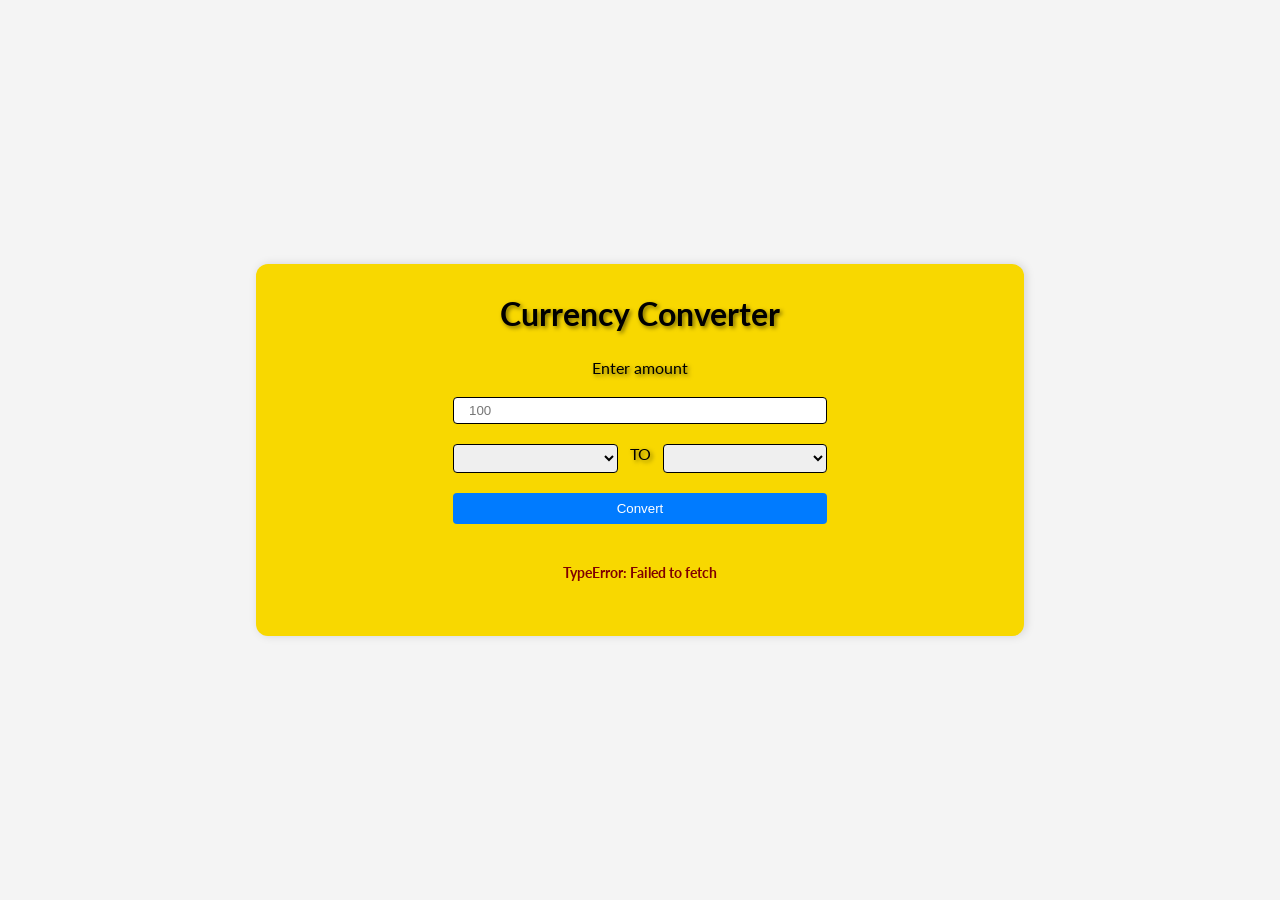
<file: CurrencyConvertorProject/index.html>
<!DOCTYPE html>
<html lang="en">

<head>
    <meta charset="UTF-8">
    <meta name="viewport" content="width=device-width, initial-scale=1.0">
    <title>Currency Converter</title>
    <link rel="stylesheet" href="style.css">
</head>

<body>

    <div class="container">
        <h1>Currency Converter</h1>

        <form action="#" name="form">

            <label for="amount">Enter amount</label>
            <input type="text" id="amount" name="amount" placeholder="100" required>

            <div class="dropdown">
                <select name="from" id="from">
                    
                </select>
                <span>TO</span>
                <select name="to" id="to">
                    
                </select>
            </div>
            <div>
                <input type="submit" value="Convert">
            </div>

            <p id="result"></p>
            <p id="error"></p>
        </form>
    </div>
</body>
<script src="script.js"></script>

</html>
</file>
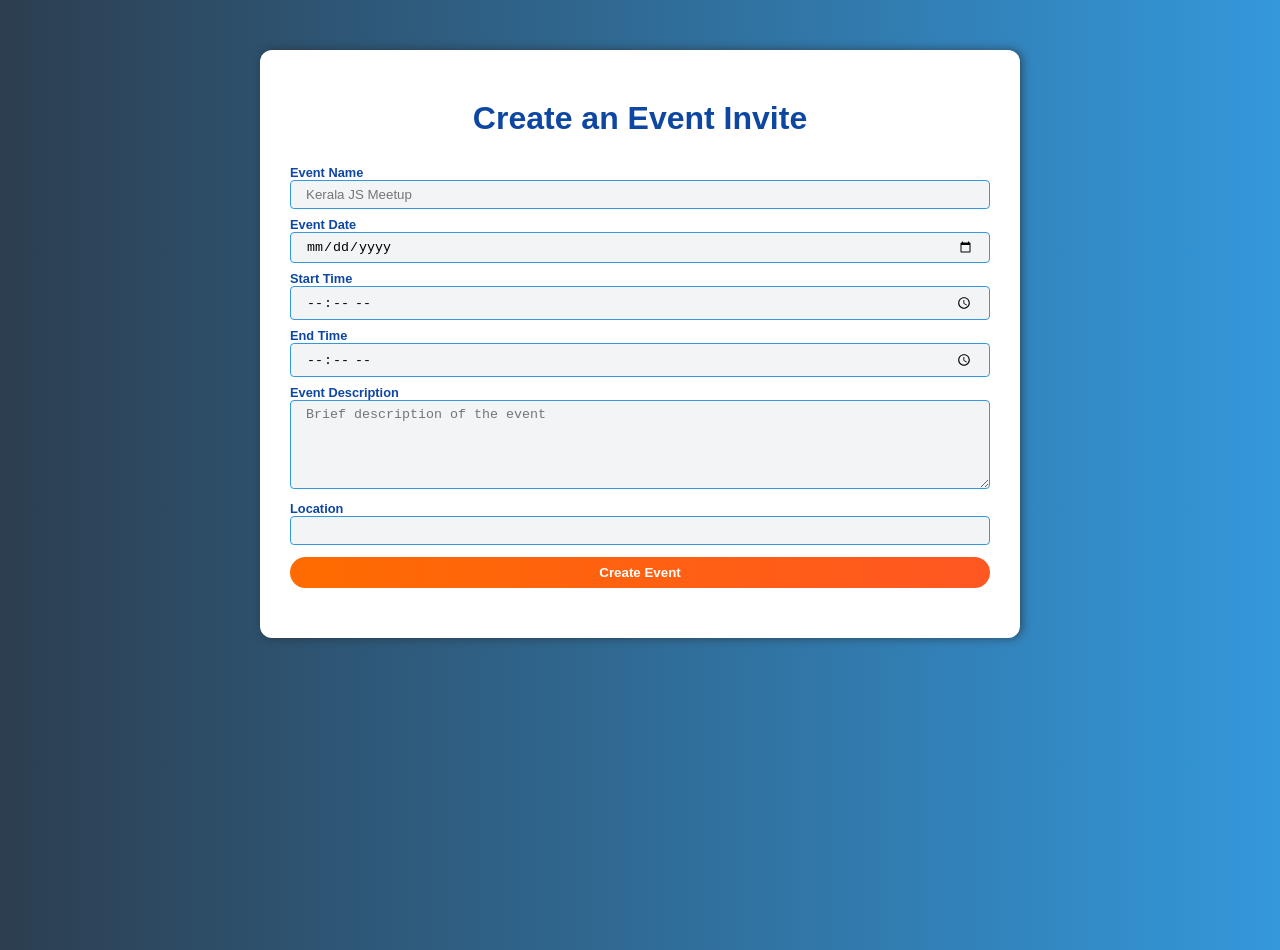
<file: EventInvitationProject/index.html>
<!DOCTYPE html>
<html lang="en">
<head>
    <meta charset="UTF-8">
    <meta name="viewport" content="width=device-width, initial-scale=1.0">
    <title>Event Invitation</title>
    <link rel="stylesheet" href="style.css">
</head>
<body>
    <div class="container" id="form-container">
        <h1>Create an Event Invite</h1>
        <form action="#" name= "event-form">
            <div>
                <label for="name">Event Name</label>
                <input type="text" id="name" name="name" placeholder="Kerala JS Meetup">
            </div>
            <div>
                <label for="date">Event Date</label>
                <input type="date" id="date" name="date">
            </div>
            <div>
                <label for="start-time">Start Time</label>
                <input type="time" id="start-time" name="start-time">
            </div>
            <div>
                <label for="end-time">End Time</label>
                <input type="time" id="end-time" name="end-time">
            </div>
            <div>
                <label for="description">Event Description</label>
                <textarea name="description" id="description" cols="30" rows="5" placeholder="Brief description of the event"></textarea>
            </div>
            <div>
                <label for="location">Location</label>
                <input type="text" id="location" name="location">
            </div>
            
            <input type="submit" value="Create Event" name="submit">
        </form>

        <dialog id="dialog-box" > 
            <p>Please fill in all fields</p>
            <button id="dialog-close">Close</button>
        </dialog>
    </div>

    <div class="container" id="invitation-container">
        <div>
            <h1>YOU ARE INVITED</h1>
            <p>TO JOIN THE</p>

            <p id="invite-name"></p>
            <p id="invite-date"></p>
            <p id="invite-time"></p>
            <p id="invite-location"></p>
            <p id="invite-description"></p>
        </div>
    </div>
</body>
<script src="index.js"></script>
</html>
</file>
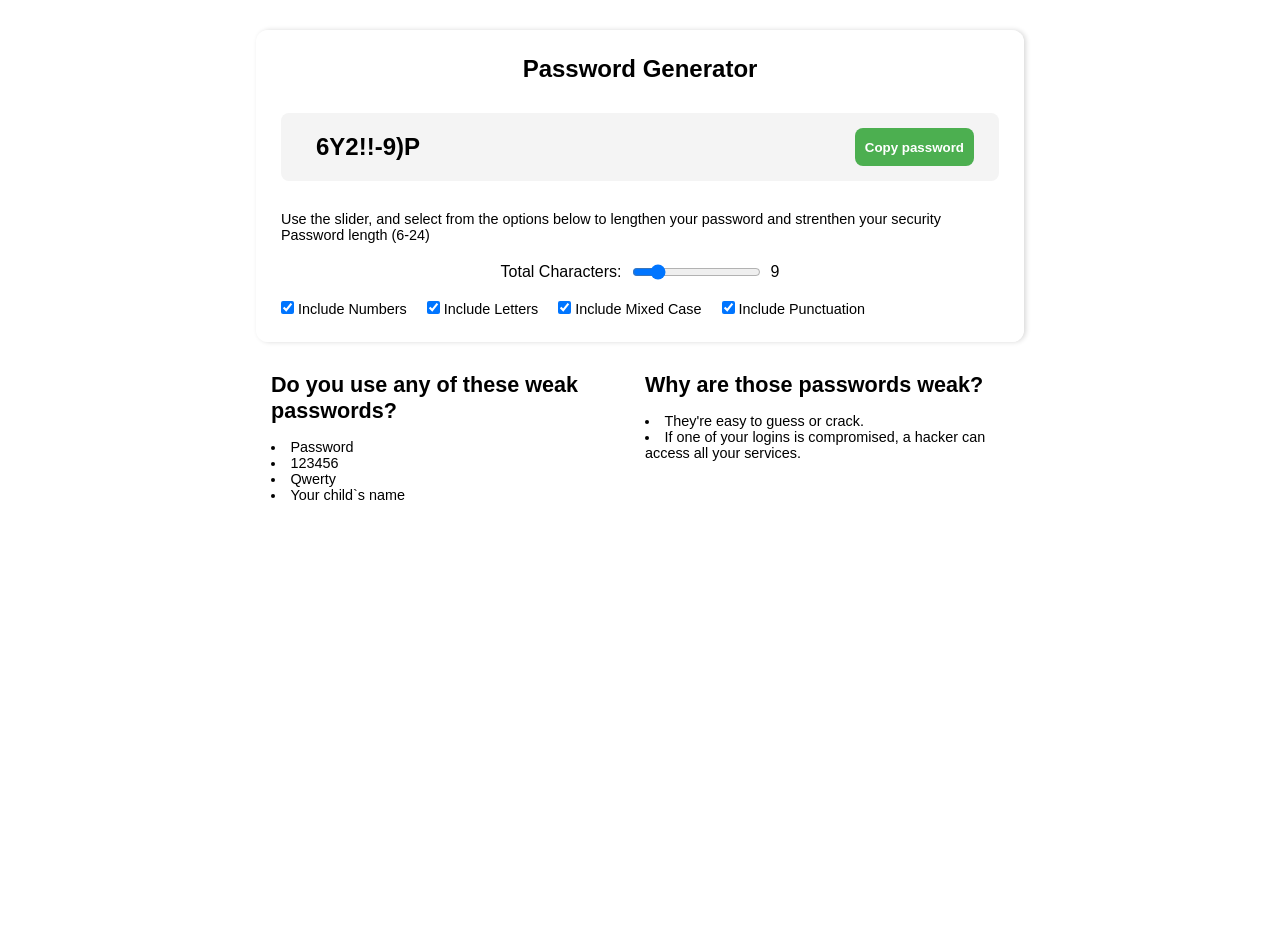
<file: PasswordGeneratorProject/index.html>
<!DOCTYPE html>
<html lang="en">

<head>
    <meta charset="UTF-8">
    <meta name="viewport" content="width=device-width, initial-scale=1.0">
    <title>Password Generator</title>
    <link rel="stylesheet" href="style.css">
</head>

<body>
    <section class="container">
        <h1>Password Generator</h1>
        <div class="inputBox">
            <input type="text" value="" readonly id="display">
            <button id="copy-password">Copy password</button>
        </div>

        <div class="slider-section">
            <p>Use the slider, and select from the options below to lengthen your password and strenthen your security
                <br> Password length (6-24)</p>

            <div class="slider-box">
                <label for="slide">Total Characters: </label>
                <input type="range" id="slide" min="6" max="24" value="9">
                <span id="slider-value">9</span>
            </div>

            <div class="check-boxes" id="checkBoxes">
                <div>
                    <input type="checkbox" id="numbers" checked>
                    <label for="numbers">Include Numbers</label>
                </div>
                <div>
                    <input type="checkbox" id="letters" checked>
                    <label for="letters">Include Letters</label>
                </div>
                <div>
                    <input type="checkbox" id="mixedCase" checked>
                    <label for="mixedCase">Include Mixed Case</label>
                </div>
                <div>
                    <input type="checkbox" id="punctuation" checked>
                    <label for="punctuation">Include Punctuation</label>
                </div>
            </div>
        </div>
    </section>

    <section class="information">

        <article>
            <h2>Do you use any of these weak passwords?</h2>
            <ul>
                <li>Password</li>
                <li>123456</li>
                <li>Qwerty</li>
                <li>Your child`s name</li>
            </ul>
        </article>

        <article>
            <h2>Why are those passwords weak?</h2>
            <ul>
                <li>They're easy to guess or crack.</li>
                <li>If one of your logins is compromised, a hacker can access all your services.</li>
            </ul>
        </article>
    </section>

    <span class="toast" id="copied">Password copied to clipboard!</span>
    <span class="toast" id="alertMsg">Please select at least one checkbox to generate a password</span>
</body>
<script src="script.js"></script>

</html>
</file>
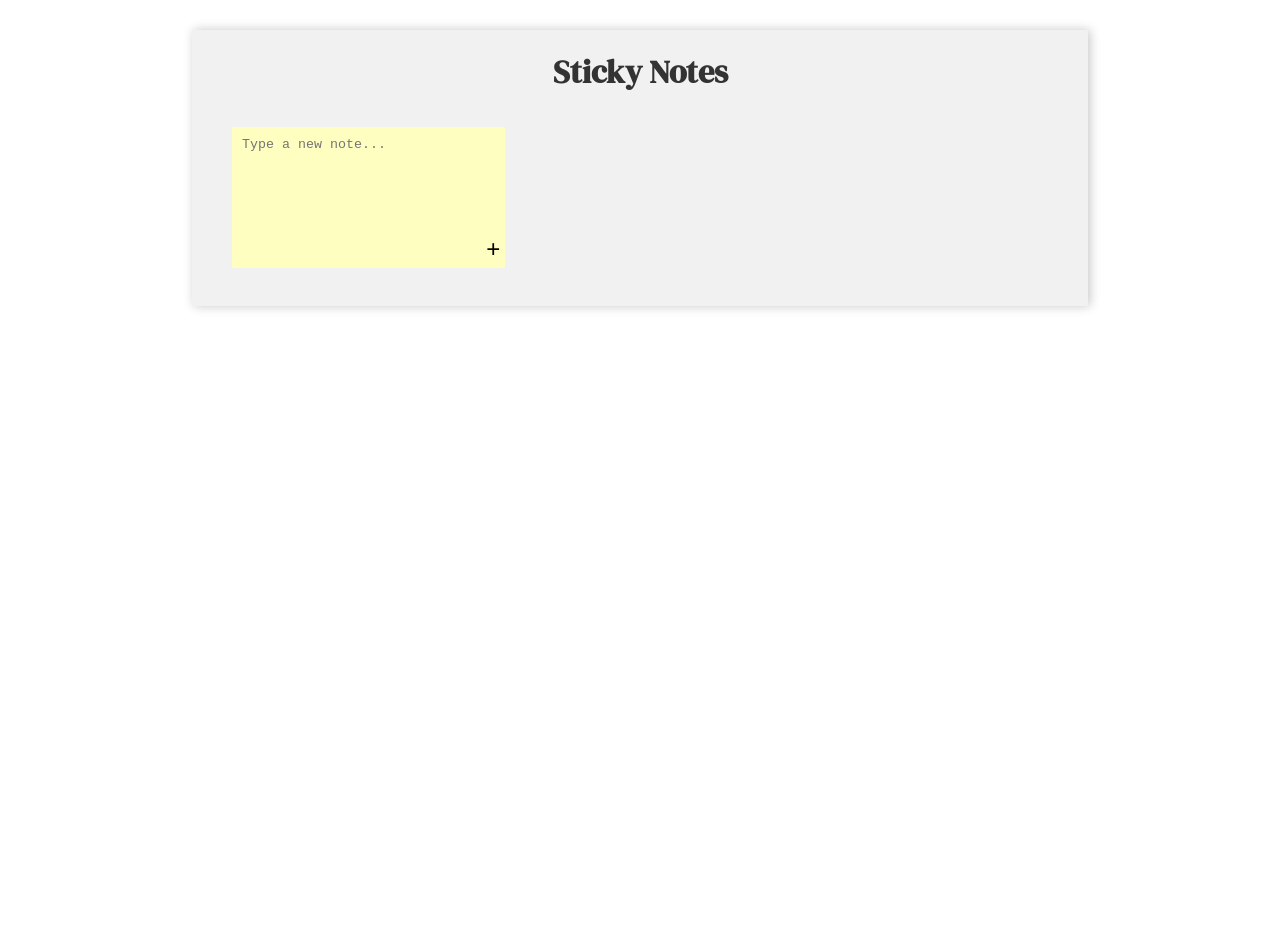
<file: StickyNotesPorject/index.html>
<!DOCTYPE html>
<html lang="en">
<head>
    <meta charset="UTF-8">
    <meta name="viewport" content="width=device-width, initial-scale=1.0">
    <title>Sticky Notes</title>
    <link rel="stylesheet" href="style.css">
</head>
<body>
    <div class="container">
        <h1>Sticky Notes</h1>
        <div class="notesGrid">
            <div class="note" id="newNote">
                <textarea placeholder="Type a new note..." id="note-content" ></textarea>
                <button type="button" id="new-note-btn">+</button>
            </div>
        </div>
    </div>
</body>
<script src="script.js"></script>
</html>
</file>
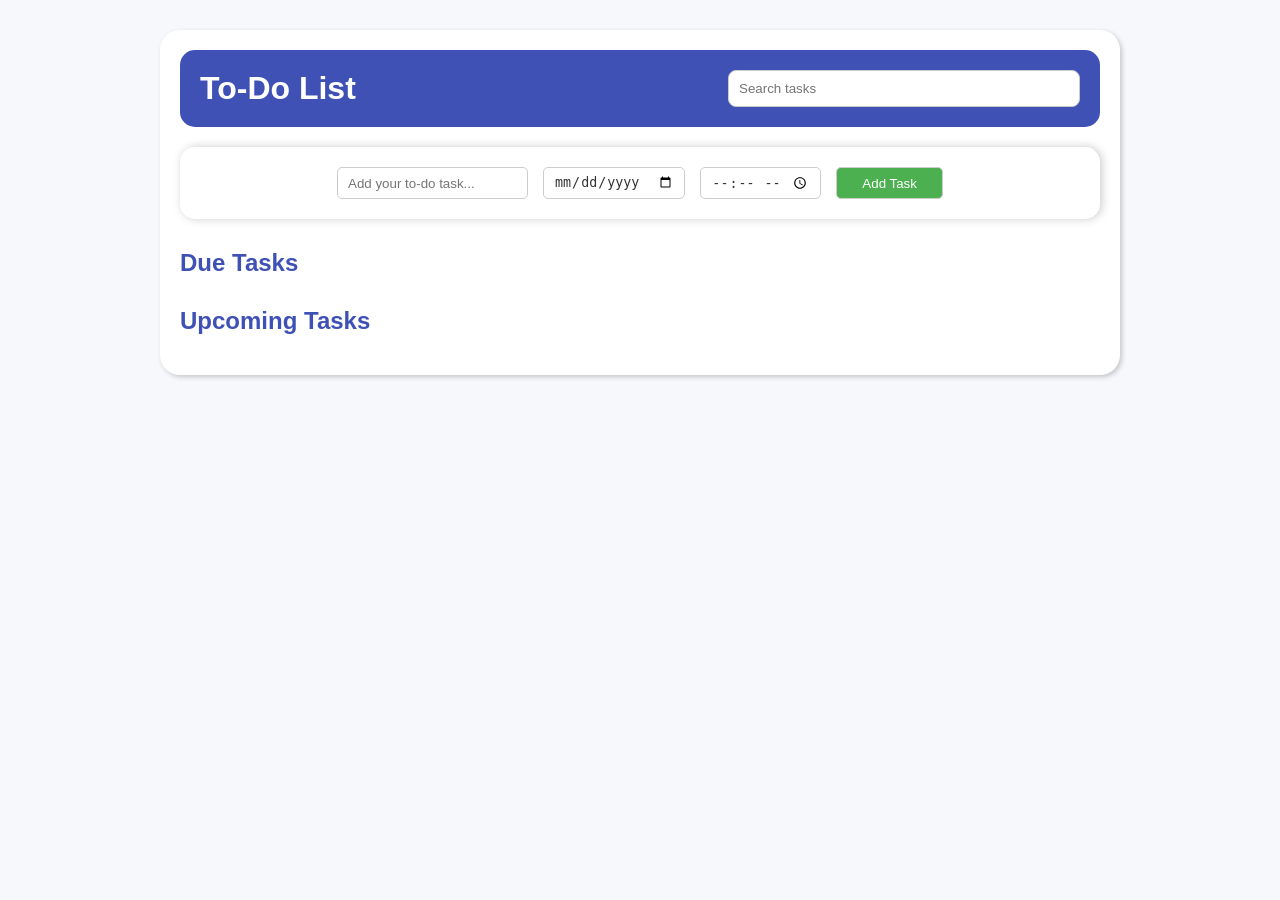
<file: ToDoListProject/index.html>
<!DOCTYPE html>
<html lang="en">

<head>
    <meta charset="UTF-8">
    <meta name="viewport" content="width=device-width, initial-scale=1.0">
    <title>To Do List</title>
    <link rel="stylesheet" href="style.css">
</head>

<body>
    <main>

        <header>
            <h1>To-Do List</h1>
            <input type="text" placeholder="Search tasks" id="search-field">
        </header>

        <section id="new-task">
            <form action="#" name="task-form">
                <input type="text" placeholder="Add your to-do task..." name="task">
                <input type="date" name="date">
                <input type="time" name="time">
                <input type="submit" value="Add Task" id="add-task">
            </form>
        </section>

        <div id="main">
            <section class="tasks" id="due-task-list">
                <h2>Due Tasks</h2>
                <!-- <article>
                    <p class="date">16/10/2024</p>
                    <p class="content">By groceries at <span class="time">05:00 PM</span></p>
                </article> -->
            </section>

            <section class="tasks" id="upcoming-task-list">
                <h2>Upcoming Tasks</h2>
            </section>
        </div>

        <!-- edit task modal  -->
        <dialog id="edit-modal">
            <h2>Edit Task</h2>
            <form action="#" name="edit-form">
                <div>
                    <input type="text" name="task-field">
                    <input type="date" name="date-field">
                    <input type="time" name="time-field">
                </div>
                <input type="submit" value="Edit task">
                <input type="reset" value="Cancel" id="close-modal">
            </form>
        </dialog>

        <dialog id="alert-modal">
            <p>Please fill in all fields.</p>
            <button id="alert-close-btn">OK</button>
        </dialog>

    </main>


</body>
<script src="script.js"></script>

</html>
</file>
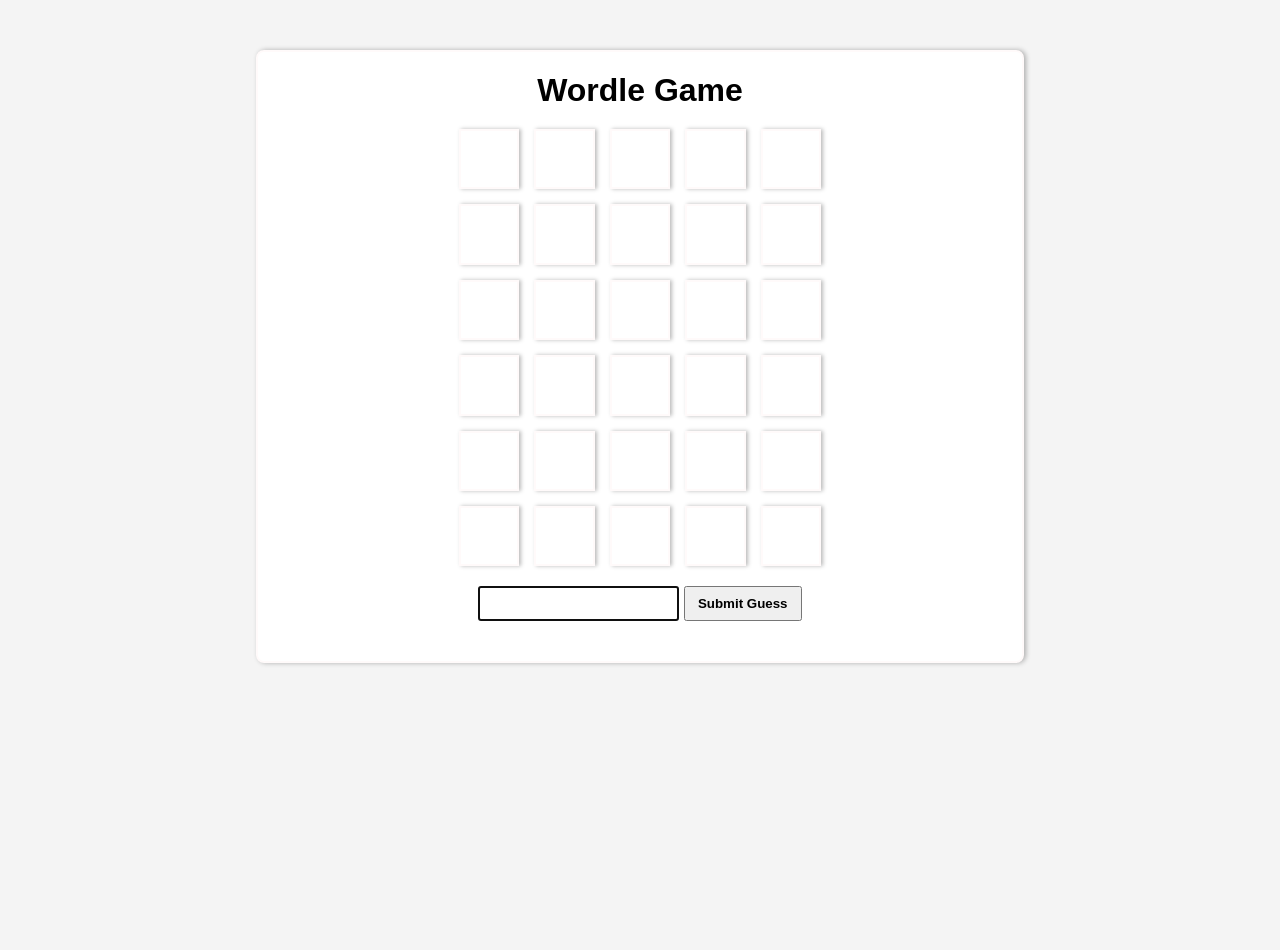
<file: WordleGameProject/index.html>
<!DOCTYPE html>
<html lang="en">
<head>
    <meta charset="UTF-8">
    <meta name="viewport" content="width=device-width, initial-scale=1.0">
    <title>Wordle Game</title>
    <link rel="stylesheet" href="style.css">
</head>
<body>
    <div class="container">
        <h1>Wordle Game</h1>
        
        <div class="grid">
            <div class="box"></div>
            <div class="box"></div>
            <div class="box"></div>
            <div class="box"></div>
            <div class="box"></div>
            <div class="box"></div>
            <div class="box"></div>
            <div class="box"></div>
            <div class="box"></div>
            <div class="box"></div>
            <div class="box"></div>
            <div class="box"></div>
            <div class="box"></div>
            <div class="box"></div>
            <div class="box"></div>
            <div class="box"></div>
            <div class="box"></div>
            <div class="box"></div>
            <div class="box"></div>
            <div class="box"></div>
            <div class="box"></div>
            <div class="box"></div>
            <div class="box"></div>
            <div class="box"></div>
            <div class="box"></div>
            <div class="box"></div>
            <div class="box"></div>
            <div class="box"></div>
            <div class="box"></div>
            <div class="box"></div>
        </div>
        
        <form action="#" name="form">
            <input type="text" autofocus name="text">
            <input type="submit" value="Submit Guess">
        </form>

        <p id="feedback"></p>
    </div>
</body>
<script src="script.js"></script>
</html>
</file>
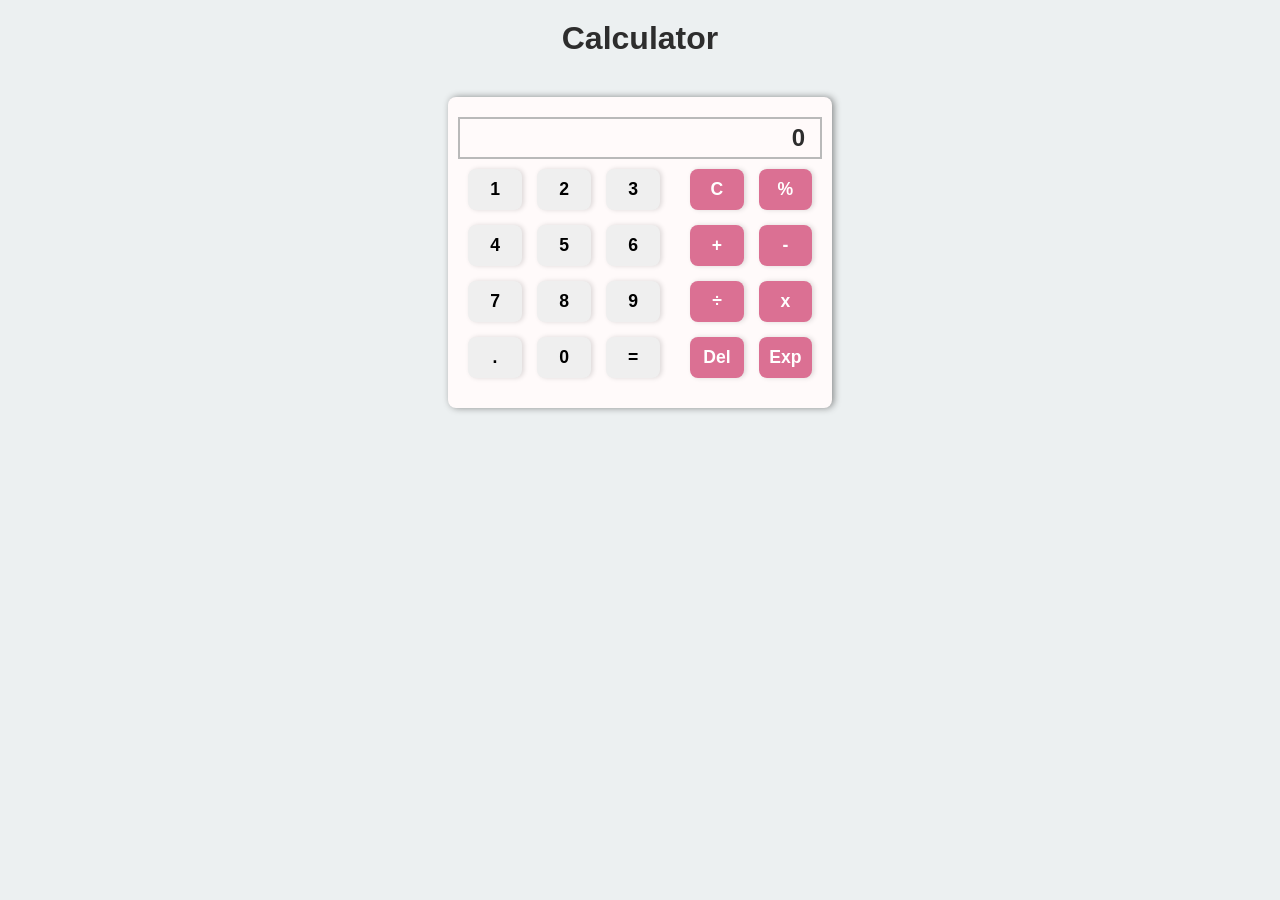
<file: CalculatorProject/inde.html>
<!DOCTYPE html>
<html lang="en">

<head>
    <meta charset="UTF-8">
    <meta name="viewport" content="width=device-width, initial-scale=1.0">
    <title>Calculator</title>
    <link rel="stylesheet" href="style.css">
</head>

<body>
    <h1>Calculator</h1>
    <div class="container">
        <p id="display-text">0</p>

        <div class="buttons">
            <div class="numbers">
                <button id="1">1</button>
                <button id="2">2</button>
                <button id="3">3</button>
                <button id="4">4</button>
                <button id="5">5</button>
                <button id="6">6</button>
                <button id="7">7</button>
                <button id="8">8</button>
                <button id="9">9</button>
                <button id=".">.</button>
                <button id="0">0</button>
                <button id="calculate">=</button>
            </div>

            <div class="operations">
                <button id="clear-screen">C</button>
                <button class="operator" id="mod">%</button>
                <button class="operator" id="add">+</button>
                <button class="operator" id="subtract">-</button>
                <button class="operator" id="divide">÷</button>
                <button class="operator" id="multiply">x</button>
                <button id="del">Del</button>
                <button class="operator" id="exp">Exp</button>
            </div>
        </div>
    </div>
</body>
<script src="script.js"></script>

</html>
</file>
<file: CurrencyConvertorProject/style.css>
@import url('https://fonts.googleapis.com/css2?family=Lato:ital,wght@0,100;0,300;0,400;0,700;0,900;1,100;1,300;1,400;1,700;1,900&display=swap');

*{
    padding: 0;
    margin: 0;
    box-sizing: border-box;
}

body{
    width: 100vw;
    min-height: 100vh;
    font-family: "Lato", sans-serif;
    background-color: #f4f4f4;
    text-shadow: 2px 2px 4px rgba(0, 0, 0, 0.513);
    display: flex;
    justify-content: center;
    align-items: center;
}

.container {
    width: 60%;
    min-width: 320px;
    background-color: #F8D800;
    padding: 30px 10px;
    text-align: center;
    border-radius: 12px;
    box-shadow: 2px 0px 10px rgba(0, 0, 0, 0.131);

    & form {
        width: 50%;
        min-width: 300px;
        margin: 25px auto;
        display: flex;
        flex-direction: column;
        gap: 20px;
        
        & > * {
            width: 100%;
        }

        & .dropdown {
            display: flex;
            /* border: 1px solid; */
            justify-content: space-between;
            gap: 12px;

            & select {
                width: 100%;
            }
        }

        & input, select {
            padding: 5px 15px;
            border-radius: 4px;
            border: 1px solid;
            
            &:focus {
                outline: 1px solid #555;
            }
        }

        & input[type="submit"] {
            width: 100%;
            border: none;
            outline: none;
            background-color: rgb(0, 123, 255);
            color: white;
            padding: 8px;
        }

        & p {
            text-shadow: none;
            font-size: 0.9em;
            font-weight: bold;
        }

        & #error {
            color: maroon;
        }
    }
}
</file>
<file: EventInvitationProject/style.css>
*{
    padding: 0;
    margin: 0;
    box-sizing: border-box;
}

html, body{
    width: 100vw;
    min-height: 100vh;
    background: linear-gradient(to right, #2c3e50, #3498db);
    background-repeat: no-repeat;
    color: #333;
    font-family: 'Segoe UI', Tahoma, Geneva, Verdana, sans-serif;
    position: relative;
}

.container{
    background-color: white;
    border-radius: 12px;
    box-shadow: 2px 0px 10px #2424249c;
    width: 90%;
    max-width: 760px;
    margin: 50px auto;
    padding: 50px 30px;

    & h1 {
        text-align: center;
        font-weight: bold;
        color: #0d47a1;
        margin-bottom: 20px;
    }

    & form > div {
        width: 100%;

        & label {
            font-weight: bold;
            font-size: 0.8em;
            display: block;
            padding-top: 8px;
            color: #0d47a1;
        }

        
    }

    & form > div > input,
    form > div > textarea {
        padding: 6px 15px;
        background-color: #f3f4f6;
        border: 1px solid #3498db;
        border-radius: 4px;
        outline: none;
        width: 100%;

        &:focus {
            border: 1px solid #ff5722;
        }
    }
    
    & form > input[type="submit"] {
        background: linear-gradient(to right, #ff6b00, #ff5722) ;
        padding: 8px 16px;
        border: none;
        outline: none;
        border-radius: 20px;
        width: 100%;
        color: white;
        font-weight: bold;
        margin-top: 12px;
    }

}

#dialog-box {
    position: absolute;
    top: 50vh;
    left: 50vw;
    width: 300px;
    border: none;
    border-radius: 12px;
    box-shadow: 2px 0px 10px rgba(0, 0, 0, 0.312);
    transform: translate(-50%, -50%);
    background: linear-gradient(to right, rgb(74, 129, 199), rgb(103, 65, 103));
    
    padding: 25px;
    text-align: center;
    color: white;

    & button {
        font-weight: bold;
        padding: 8px 25px;
        border-radius: 20px;
        border: none;
        outline: none;
        color: white;
        background: linear-gradient(to right, #ff6b00, #ff5722);
        margin-top: 20px;
    }
}

#invitation-container {
    display: none;

    & div {
        width: 90%;
        max-width: 550px;
        border: 3px solid #ff5722;
        padding: 20px;
        border-radius: 15px;
        margin: auto;
        text-align: center;
        
        & h1 {
            color: #ff5722;
        }

        & p {
            padding: 5px 0px;
        }

        & p:first-of-type {
            font-style: italic;
        }

        & #invite-name {
            font-size: 1.2em;
            font-weight: bold;
            color: #333;
        }

        & #invite-date {
            font-size: 0.8em;
            color: #ff5722;
            text-align: left;
        }

        & #invite-time, #invite-location, #invite-description {
            text-align: left;
        }
    }

}
</file>
<file: PasswordGeneratorProject/style.css>
*{
    padding: 0;
    margin: 0;
    box-sizing: border-box;
}

body{
    width: 100vw;
    min-height: 100vh;
    background-image: url('https://ik.imagekit.io/d9mvewbju/BBA-NeetoSite-and-Project-Resources/password-generator-container_tarSlyutN.png?updatedAt=1730755103984');
    background-position: center;
    background-size: cover;
    background-repeat: no-repeat;
    position: relative;
    font-family: Arial, Helvetica, sans-serif;
}

.toast {
    display: none;
    position: fixed;
    left: 20px;
    bottom: 20px;
    padding: 12px 20px;
    border-radius: 10px;
    color: white;
    background-color: #4CAF50;
}

.toast:first-of-type {
    bottom: 70px;
}

.toast:last-of-type {
    bottom: 20px;
    background-color: #e74c3c;
}

.container, .information {
    width: 60%;
    min-width: 320px;
    margin: 30px auto;
}

.container {
    background-color: rgba(255, 255, 255, 0.8);
    padding: 25px;
    border-radius: 12px;
    box-shadow: 2px 0px 5px rgba(0, 0, 0, 0.151);

    & h1 {
        text-align: center;
    }

    & .inputBox {
        background-color: #f4f4f4;
        padding: 15px 25px;
        border-radius: 8px;
        display: flex;
        justify-content: space-between;
        margin: 30px 0px;

        & input, button {
            padding: 5px 10px;
            font-weight: bold;
        }

        & input {
            border: none;
            outline: none;
            background-color: transparent;
            width: 70%;
            font-size: 1.5em;
        }

        & button {
            background-color: #4CAF50;
            color: white;
            border: none;
            outline: none;
            border-radius: 8px;

            &:hover {
                background-color: #45a049;
            }
        }
    }

}

.slider-section {

    & p{
        font-size: 0.9em;
    }

    & .slider-box {
        margin: 20px 0px;
        display: flex;
        justify-content: center;
        align-items: center;
        width: 100%;
        gap: 10px;
    }

    & .check-boxes {
        
        display: flex;
        flex-wrap: wrap;
        width: 100%;
        justify-content: flex-start;
        gap: 20px;
        font-size: 0.9em;
    }
}

.information {
    display: flex;
    gap: 10px;
    justify-content: center;
    padding: 0px 15px;

    & article {
        width: 100%;
        font-size: 0.9em;

        & h2 {
            font-size: 1.5em;
            margin-bottom: 15px;
        }

        & ul {
            list-style-position: inside;
        }

    }
    

}
</file>
<file: StickyNotesPorject/style.css>
@import url('https://fonts.googleapis.com/css2?family=DM+Serif+Display:ital@0;1&display=swap');

*{
    padding: 0;
    margin: 0;
    box-sizing: border-box;
}

html, body {
    width: 100vw;
    min-height: 100vh;
    font-family: Arial, Helvetica, sans-serif;
    text-align: center;
}

.container {
    background-color: #f1f1f1;
    box-shadow: 2px 0 10px rgba(0, 0, 0, 0.224);
    width: 70%;
    margin: 30px auto;
    padding: 20px;
}

h1{
    font-family: "DM Serif Display", serif;;
    color: #333;
    margin-bottom: 15px;
}

.notesGrid {
    display: grid;
    width: 100%;
    justify-content: center;
    align-content: center;
    grid-template-columns: 1fr 1fr 1fr;
    gap: 10px;
    padding: 20px ;
}

.note:nth-of-type(even) {
    background-color: #d1e1ff;
}

.note:nth-of-type(odd) {
    background-color: #fefffe;
}

.note {
    display: block;
    position: relative;
    aspect-ratio: 1/0.5;
    width: 100%;
    /* border: 1px solid black; */

    & textarea {
        width: 100%;
        height: 100%;
        padding: 10px;
        border: none;
        outline: none;
        background-color: transparent;
        resize: none;
    }
}

.note:not(:last-of-type) {

    & button {
        position: absolute;
        top: 5px;
        right: 5px;
        border: none;
        outline: none;
        background-color: red;
        color: white;
        width: 15px;
        font-size: 0.6em;
        aspect-ratio: 1/1;
    }

    & p {
        width: 100%;
        height: 100%;
        padding: 10px;
        padding-right: 25px;
        text-align: left;
        overflow-y: scroll;
    }
}

.note:last-of-type {
    background-color: #fefec0;
    
    & #new-note-btn {
        position: absolute;
        bottom: 5px;
        right: 5px;
        border: none;
        outline: none;
        background-color: transparent;
        font-size: 1.5em;
    }
}
</file>
<file: ToDoListProject/style.css>
* {
    padding: 0;
    margin: 0;
    box-sizing: border-box;
}

body {
    width: 100vw;
    font-family: 'Segoe UI', Tahoma, Geneva, Verdana, sans-serif;
    background-color: #f7f8fc;
}

header{
    background-color: #3f51b5;
    color: white;
    padding: 20px;
    border-radius: 15px;
    display: flex;
    justify-content: space-between;

    & input {
        width: 40%;
        border-radius: 8px;
    }
}

main {
    color: #333;
    background-color: white;
    width: 75%;
    margin: 30px auto;
    border-radius: 20px;
    padding: 20px;
    box-shadow: 2px 2px 5px rgba(0, 0, 0, 0.203);
}

#new-task {
    margin: 20px 0px;
    box-shadow: 2px 0px 10px rgba(0, 0, 0, 0.203);
    padding: 20px;
    border-radius: 15px;

    & form {
        display: flex;
        justify-content: center;
        gap: 15px;

        & input {
            border-radius: 5px;
        }
    }

}

input {
    background-color: white;
    border: 1px solid #ccc;
    color: #333;
    padding: 5px 10px;
}

#add-task, #close-btn {
    background-color: #4caf50;
    color: white;
    padding-inline: 25px;

    &:hover {
        background-color: #388e3c;
    }
}

h2 {
    color: #3f51b5;
    margin-bottom: 20px;
    margin-top: 30px;
}

article {
    border-bottom: 1px solid #ddd;
    position: relative;

    & h3 {
        letter-spacing: 1px;
        margin-bottom: 10px;
        margin-top: 5px;
    }

    & .content {
        padding-left: 10px;
        /* font-size: 0.9em; */
        padding-bottom: 10px;
        & span {
            font-weight: bold;
        }
    }

    & button {
        position: absolute;
        padding: 5px 10px;
        border: none;
        outline: none;
        border-radius: 8px;
        right: 10px;
        bottom: 10px;
    } 

    
}

.edit-btn {
    background-color: #ffca28;
    color: #333;
    right: 80px;
    bottom: 10px;

    &:hover {
        background-color: #fbc02d;
    }
}

.delete-btn {
    background-color: #f44336;
    color: white;

    &:hover {
        background-color: #d32f2f;
    }
}

.content .time {
    color: #0a0000;
}

#edit-modal, #alert-modal {
    position: absolute;
    top: 50%;
    left: 50%;
    transform: translate(-50%, -50%);
    border: none;
    padding: 25px;
    border-radius: 15px;

    & form > div {
        margin-bottom: 10px;

        & input {
            border-radius: 5px;
            width: 100%;
            margin: 5px;
        }
    }

    & input[type="submit"] {
        width: 40%;
        border-radius: 5px;
        padding: 8px;
        background-color: #388e3c;
        color: white; 
    }

    & input[type="reset"] {
        width: 40%;
        border-radius: 5px;
        padding: 8px;
        background-color: red;
        color: white;
    }
}

#alert-modal{
    width: 400px;
    text-align: center;
    border: none;

    & button {
        background-color: #388e3c;
        padding: 10px 25px;
        margin-top: 20px;
        border: none;
        border-radius: 8px;
        color: white;
    }
}
</file>
<file: WordleGameProject/style.css>
*{
    margin: 0;
    padding: 0;
    box-sizing: border-box;
}

body {
    width: 100vw;
    min-height: 100vh;
    background-color: #f4f4f4;
    font-family: Arial, Helvetica, sans-serif;
}

.container {
    width: 60%;
    margin: 50px auto;
    background-color: white;
    padding: 20px;
    text-align: center;
    border-radius: 8px;
    box-shadow: 2px 0px 5px rgba(0, 0, 0, 0.285);
    border: 2px solid snow;
}

h1{
    margin-bottom: 20px;
}

.grid {
    width: 50%;
    margin: 20px auto;
    /* aspect-ratio: 1/1; */
    display: grid;
    justify-content: center;
    align-content: center;
    grid-template-columns: repeat(5, 1fr);
    grid-template-rows: repeat(6, 1fr);
    gap: 15px;

    & .box {
        border: 2px solid snow;
        width: 100%;
        aspect-ratio: 1/1;
        box-shadow: 2px 0px 4px rgba(0, 0, 0, 0.275);
        display: flex;
        justify-content: center;
        align-items: center;
    }
}

input {
    padding: 8px 12px;
    font-weight: bold;
    margin-bottom: 20px;
}

p{
    font-weight: bold;
}

.green {
    background-color: rgb(31, 162, 31);
    color: white;
}
.gray {
    background-color: gray;
    color: white;
}
.yellow {
    background-color: rgb(251, 251, 29);
    color: black;
}
</file>
<file: CalculatorProject/style.css>
* {
    padding: 0;
    margin: 0;
    box-sizing: border-box;
}

body {
    width: 100vw;
    font-family: Helvetica, sans-serif;
    background-color: #ecf0f1;
    color: #2d2d2d;
}

h1{
    text-align: center;
    margin: 20px;
}

.container {
    background-color: snow;
    width: 30%;
    min-width: 320px;
    margin: 40px auto;
    border-radius: 8px;
    padding: 20px 10px;
    box-shadow: 2px 0px 7px rgba(0, 0, 0, 0.425);

    & #display-text {
        border: 2px solid rgb(185, 185, 185);
        padding: 5px 15px;
        text-align: right;
        font-weight: bold;
        color: #2d2d2d;
        font-size: 1.5em;
    }

    & .buttons {
        width: 100%;
        display: flex;
        gap: 10px;
        justify-content: space-between;
    }


    & .numbers,
    .operations {
        display: grid;
        padding: 10px;
        gap: 15px;
        justify-content: center;
        align-content: center;

        /* border: 1px solid ; */

        & button {
            padding: 10px;
            border: none;
            /* background-color: rgb(238, 236, 236); */
            border-radius: 8px;
            box-shadow: 2px 0px 5px rgba(0, 0, 0, 0.139);
            font-size: 1.1em;
            font-weight: bold;
            transition: scale 100ms ease-in-out;

            &:hover {
                scale: 1.07;
            }

            &:active {
                scale: 0.92;
            }
        }

    }

    & .numbers {
        width: 60%;
        grid-template-columns: repeat(3, 1fr);
    }

    & .operations {
        width: 40%;
        grid-template-columns: 1fr 1fr;

        & button {
            background-color: palevioletred;
            color: white;
        }
    }
}
</file>
